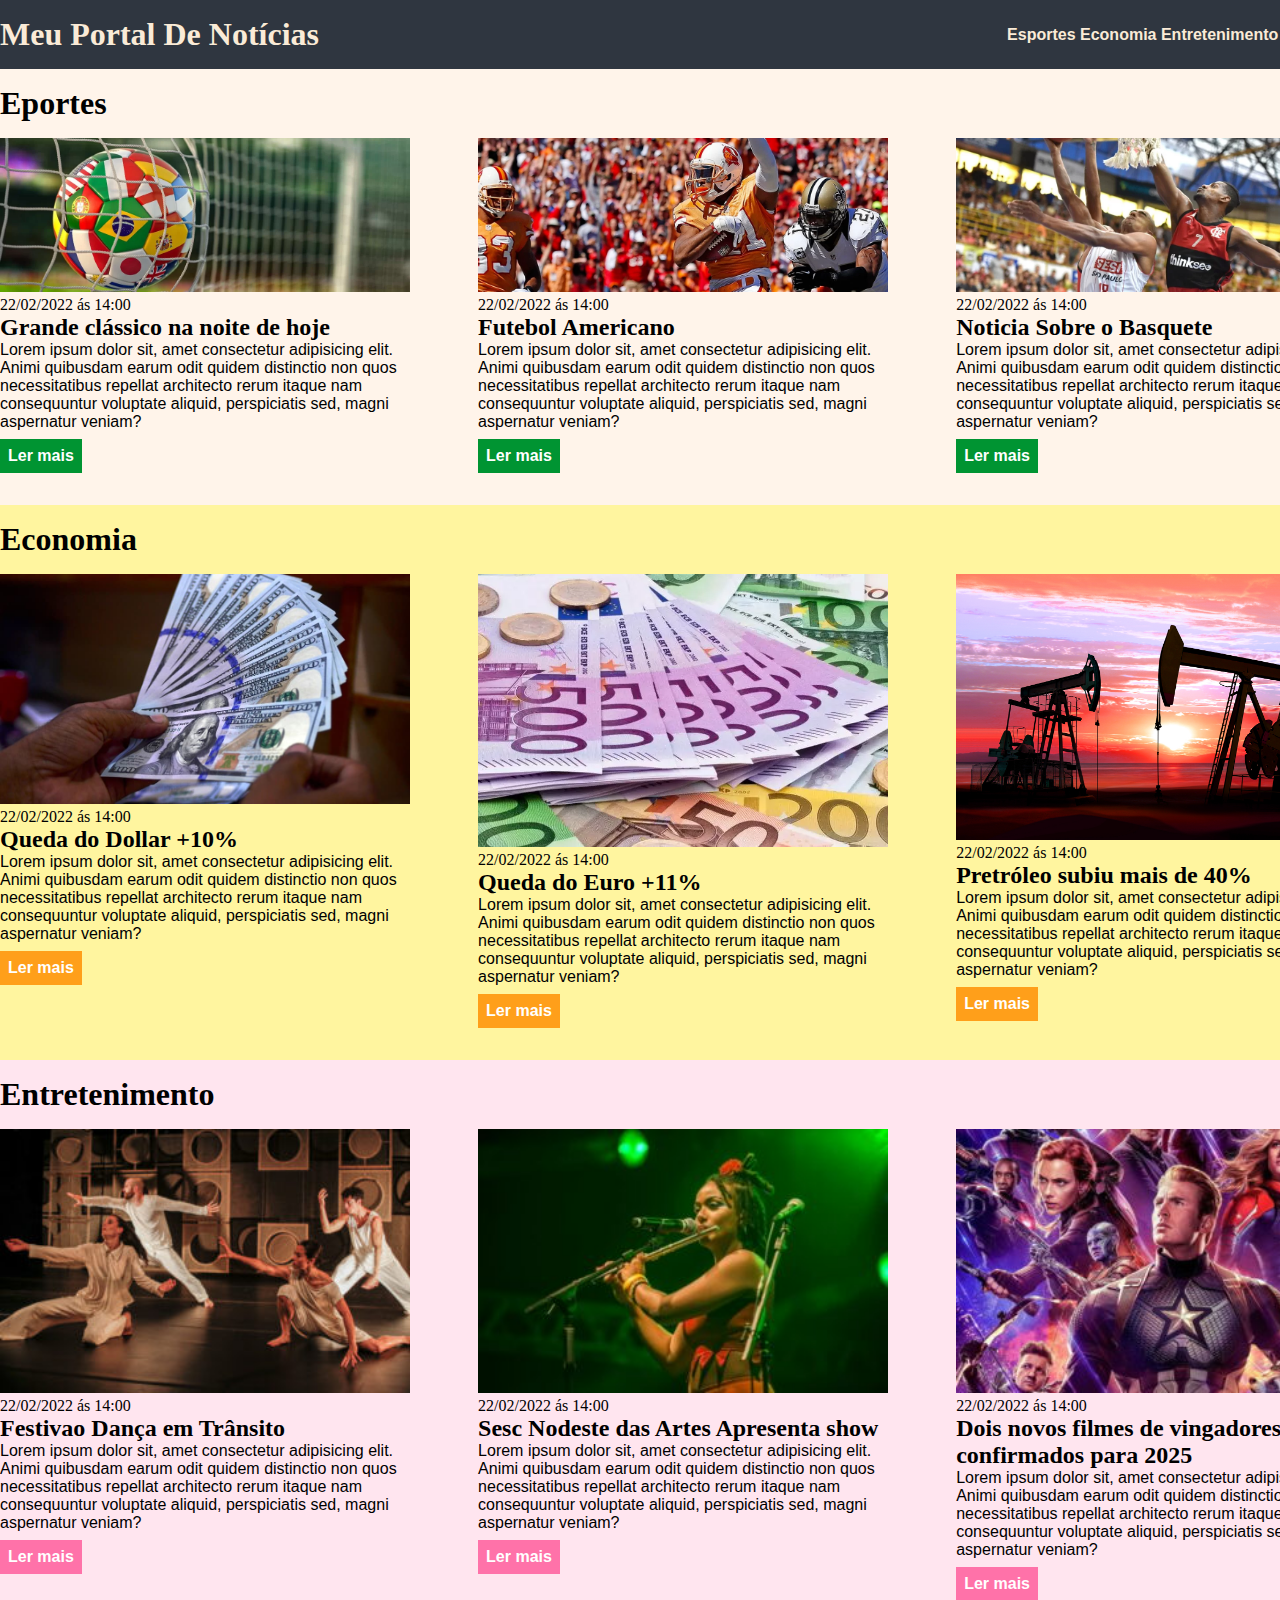
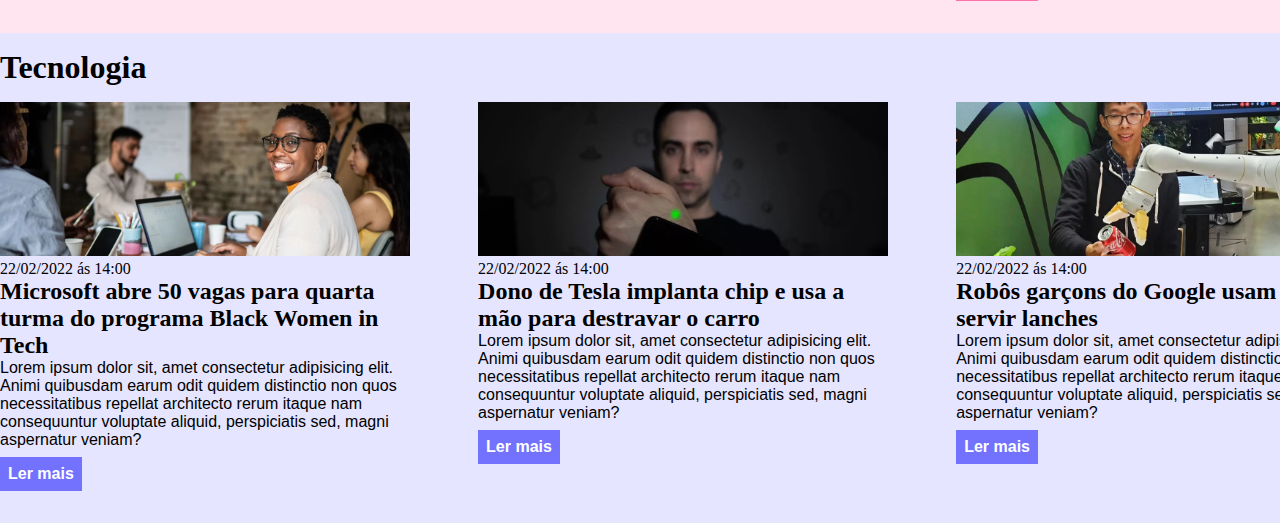
<file: index.html>
<!DOCTYPE html>
<html lang="pt-br">
<head>
    <meta charset="UTF-8">
    <meta http-equiv="X-UA-Compatible" content="IE=edge">
    <meta name="viewport" content="width=device-width, initial-scale=1.0">
    <title>Meu Portal De Notícias</title>
    <link rel="stylesheet" href="./main.css" />
</head>
<body>
    <header> 
        <div class="container">
            <h1>Meu Portal De Notícias</h1>
            <nav>
                <ul>
                    <li>
                        <a href="#sports" title="Ir para seção de esportes">Esportes</a>
                    </li>
                    <li>
                        <a href="#economy" title="Ir para seção de Economia">Economia</a>
                    </li>
                    <li>
                        <a href="#entertainment" title="Ir para seção de Entretenimento">Entretenimento</a>
                    </li>
                    <li>
                        <a href="#technology" title="Ir para seção de Tecnologia">Tecnologia</a>
                    </li>
                </ul>
            </nav>
        </div>
    </header>
    <section id="sports">
        <div class="container">
            <h2>Eportes</h2>
            <div class="articles">
                <article>
                    <img src="imagens/futebol.jpg" alt="Bola de futebol no gramado" />
                    <header>
                        <time class="creation-date">22/02/2022 ás 14:00</time>
                    </header>
                    <h3>Grande clássico na noite de hoje</h3>
                    <p>
                        Lorem ipsum dolor sit, amet consectetur adipisicing elit. Animi quibusdam earum odit quidem distinctio non quos necessitatibus repellat architecto rerum itaque nam consequuntur voluptate aliquid, perspiciatis sed, magni aspernatur veniam?
                    </p>
                    <a href="#" title="Leia a noticia completa"> Ler mais</a>
                </article>
                <article>
                    <img src="imagens/futebol2.jpg" alt="Jogador de futebol americano" />
                    <header>
                        <time>22/02/2022 ás 14:00</time>
                    </header>
                    <h3>Futebol Americano</h3>
                    <p>
                        Lorem ipsum dolor sit, amet consectetur adipisicing elit. Animi quibusdam earum odit quidem distinctio non quos necessitatibus repellat architecto rerum itaque nam consequuntur voluptate aliquid, perspiciatis sed, magni aspernatur veniam?
                    </p>
                    <a href="#" title="Leia a noticia completa"> Ler mais</a>
                </article>
                <article>
                    <img src="imagens/futebol3.jpg" alt="campeonato de basquete" />
                    <header>
                        <time>22/02/2022 ás 14:00</time>
                    </header>
                    <h3>Noticia Sobre o Basquete</h3>
                    <p>
                        Lorem ipsum dolor sit, amet consectetur adipisicing elit. Animi quibusdam earum odit quidem distinctio non quos necessitatibus repellat architecto rerum itaque nam consequuntur voluptate aliquid, perspiciatis sed, magni aspernatur veniam?
                    </p>
                    <a href="#" title="Leia a noticia completa"> Ler mais</a>
                </article>
            </div>
        </div>
    </section>
    <section id="economy">
        <div class="container">
            <h2>Economia</h2>
            <div class="articles">
                <article>
                    <img src="imagens/economia1.jpg" alt="dollar" />
                    <header>
                        <time>22/02/2022 ás 14:00</time>
                    </header>
                    <h3>Queda do Dollar +10%</h3>
                    <p>
                        Lorem ipsum dolor sit, amet consectetur adipisicing elit. Animi quibusdam earum odit quidem distinctio non quos necessitatibus repellat architecto rerum itaque nam consequuntur voluptate aliquid, perspiciatis sed, magni aspernatur veniam?
                    </p>
                    <a href="#" title="Leia a noticia completa"> Ler mais</a>
                </article>
                <article>
                    <img src="imagens/economia2.jpg" alt="euro" />
                    <header>
                        <time>22/02/2022 ás 14:00</time>
                    </header>
                    <h3>Queda do Euro +11%</h3>
                    <p>
                        Lorem ipsum dolor sit, amet consectetur adipisicing elit. Animi quibusdam earum odit quidem distinctio non quos necessitatibus repellat architecto rerum itaque nam consequuntur voluptate aliquid, perspiciatis sed, magni aspernatur veniam?
                    </p>
                    <a href="#" title="Leia a noticia completa"> Ler mais</a>
                </article>
                <article>
                    <img src="imagens/economia3.jpg" alt="Pretróleo" />
                    <header>
                        <time>22/02/2022 ás 14:00</time>
                    </header>
                    <h3>Pretróleo subiu mais de 40%</h3>
                    <p>
                        Lorem ipsum dolor sit, amet consectetur adipisicing elit. Animi quibusdam earum odit quidem distinctio non quos necessitatibus repellat architecto rerum itaque nam consequuntur voluptate aliquid, perspiciatis sed, magni aspernatur veniam?
                    </p>
                    <a href="#" title="Leia a noticia completa"> Ler mais</a>
                </article>
            </div>
        </div>
    </section>
    <section id="entertainment">
        <div class="container">
            <h2>Entretenimento</h2>
            <div class="articles">
                <article>
                    <img src="imagens/entreterimento.jpg" alt="Dança" />
                    <header>
                        <time>22/02/2022 ás 14:00</time>
                    </header>
                    <h3>Festivao Dança em Trânsito</h3>
                    <p>
                        Lorem ipsum dolor sit, amet consectetur adipisicing elit. Animi quibusdam earum odit quidem distinctio non quos necessitatibus repellat architecto rerum itaque nam consequuntur voluptate aliquid, perspiciatis sed, magni aspernatur veniam?
                    </p>
                    <a href="#" title="Leia a noticia completa"> Ler mais</a>
                </article>
                <article>
                    <img src="imagens/entreterimento2.jpg" alt="show" />
                    <header>
                        <time>22/02/2022 ás 14:00</time>
                    </header>
                    <h3>Sesc Nodeste das Artes Apresenta show</h3>
                    <p>
                        Lorem ipsum dolor sit, amet consectetur adipisicing elit. Animi quibusdam earum odit quidem distinctio non quos necessitatibus repellat architecto rerum itaque nam consequuntur voluptate aliquid, perspiciatis sed, magni aspernatur veniam?
                    </p>
                    <a href="#" title="Leia a noticia completa"> Ler mais</a>
                </article>
                <article>
                    <img src="imagens/entreterimento3.jpg" alt="vingadores" />
                    <header>
                        <time>22/02/2022 ás 14:00</time>
                    </header>
                    <h3>Dois novos filmes de vingadores são confirmados para 2025</h3>
                    <p>
                        Lorem ipsum dolor sit, amet consectetur adipisicing elit. Animi quibusdam earum odit quidem distinctio non quos necessitatibus repellat architecto rerum itaque nam consequuntur voluptate aliquid, perspiciatis sed, magni aspernatur veniam?
                    </p>
                    <a href="#" title="Leia a noticia completa"> Ler mais</a>
                </article>
            </div>
        </div>
    </section>
    <section id="technology">
        <div class="container">
            <h2>Tecnologia</h2>
            <div class="articles">
                <article>
                    <img src="imagens/tec.jpg" alt="Microsoft" />
                    <header>
                        <time>22/02/2022 ás 14:00</time>
                    </header>
                    <h3>Microsoft abre 50 vagas para quarta turma do programa Black Women in Tech</h3>
                    <p>
                        Lorem ipsum dolor sit, amet consectetur adipisicing elit. Animi quibusdam earum odit quidem distinctio non quos necessitatibus repellat architecto rerum itaque nam consequuntur voluptate aliquid, perspiciatis sed, magni aspernatur veniam?
                    </p>
                    <a href="#" title="Leia a noticia completa"> Ler mais</a>
                </article>
                <article>
                    <img src="imagens/tec2.jpg" alt="implanta chip" />
                    <header>
                        <time>22/02/2022 ás 14:00</time>
                    </header>
                    <h3>Dono de Tesla implanta chip e usa a mão para destravar o carro</h3>
                    <p>
                        Lorem ipsum dolor sit, amet consectetur adipisicing elit. Animi quibusdam earum odit quidem distinctio non quos necessitatibus repellat architecto rerum itaque nam consequuntur voluptate aliquid, perspiciatis sed, magni aspernatur veniam?
                    </p>
                    <a href="#" title="Leia a noticia completa"> Ler mais</a>
                </article>
                <article>
                    <img src="imagens/tec3.jpg" alt="Robôs garçons" />
                    <header>
                        <time>22/02/2022 ás 14:00</time>
                    </header>
                    <h3>Robôs garçons do Google usam IA para servir lanches</h3>
                    <p>
                        Lorem ipsum dolor sit, amet consectetur adipisicing elit. Animi quibusdam earum odit quidem distinctio non quos necessitatibus repellat architecto rerum itaque nam consequuntur voluptate aliquid, perspiciatis sed, magni aspernatur veniam?
                    </p>
                    <a href="#" title="Leia a noticia completa"> Ler mais</a>
                </article>
            </div>
        </div>
    </section>
</body>
</html>
</file>
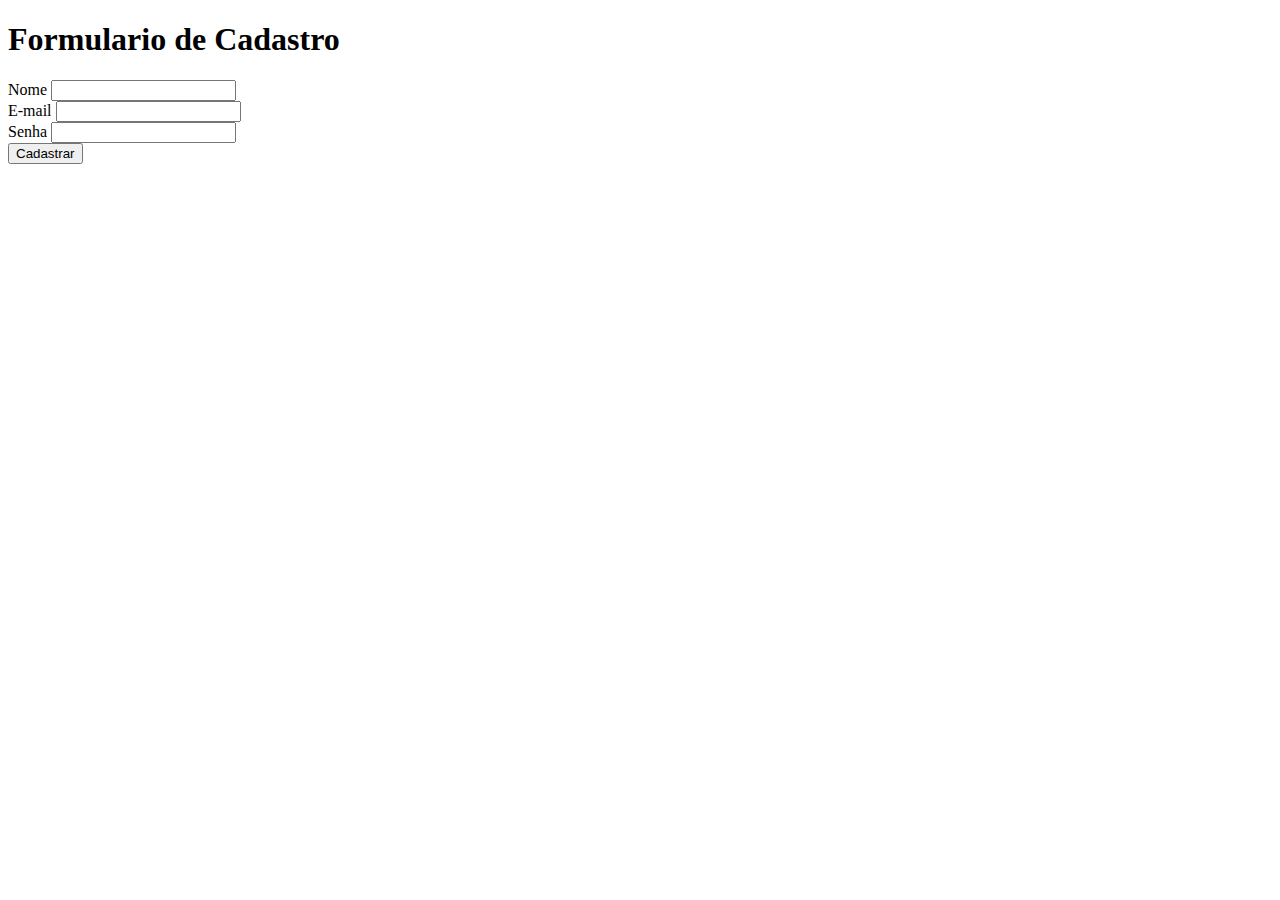
<file: exercicio.html>
<!DOCTYPE html>
<html lang="pt-br">
<head>
    <meta charset="UTF-8">
    <meta http-equiv="X-UA-Compatible" content="IE=edge">
    <meta name="viewport" content="width=device-width, initial-scale=1.0">
    <title>cadastro</title>
</head>
<body>
    <h1>Formulario de Cadastro</h1>
    <form>
        <label for="name">Nome</label>
        <input type="name" />
        <br />
        <label for="email">E-mail</label>
        <input type="email" />
        <br />
        <label for="password">Senha</label>
        <input type="password" />
        <br />
        <button type="submit">
            Cadastrar
        </button>
    </form>
</body>
</html>
</file>
<file: main.css>
* {
    box-sizing: border-box;
    margin: 0;
    padding: 0;
}

body > header {
    background-color: #2f3640;
    padding: 16px 0;
    color: antiquewhite;
}

header .container {
    display: flex;
    align-items: center;
    justify-content: space-between;
}

header li {
    display: inline;
    font-family: Arial, Helvetica, sans-serif;
    font-weight: bold;
}

header li a {
    color: antiquewhite;
    text-decoration: none;
}

.container {
    width: 1366px;
    margin: 0 auto;
}

.articles {
    display: flex;
    flex-wrap: wrap;
    justify-content: space-between;
}

.articles article img {
    /*height:  150px; */
    width: 100%;
}

.articles article {
    width: 30%;
}

section {
    padding: 16px 0;
}

section h2,
.articles article {
    margin-bottom: 16px;
}

.articles article h3 {
    margin-top: 8;
    margin-bottom: 8;
}
.articles article a {
    background-color: blue;
    color: #fff;
    padding: 8px;
    display: inline-block;
    text-decoration: none;
    font-weight: bold;
    margin-top: 8px;
}

.articles article a:hover {
    text-decoration: underline;
}

.articles article p,
.articles article a {
    font-family: Arial, Helvetica, sans-serif;
}

.articles article h3 {
    font-size: 24px;
}
section h2 {
    font-size: 32px;
}

#sports {
    background-color: rgba(255,150,50,0.10);
}

#sports .articles article a {
    background-color: #009432;
}

#economy {
    background-color: #fff59f;
}

#economy .articles article a {
    background-color: #ff9f1a;
}

#entertainment {
    background-color: rgba(255,0,100,0.1);
}

#entertainment .articles article a {
    background-color: rgba(255,0,100,0.5);
}

#technology {
    background-color: rgba(0,0,255,0.1);
}

#technology .articles article a {
    background-color: rgba(0,0,255,0.5);
}
</file>
